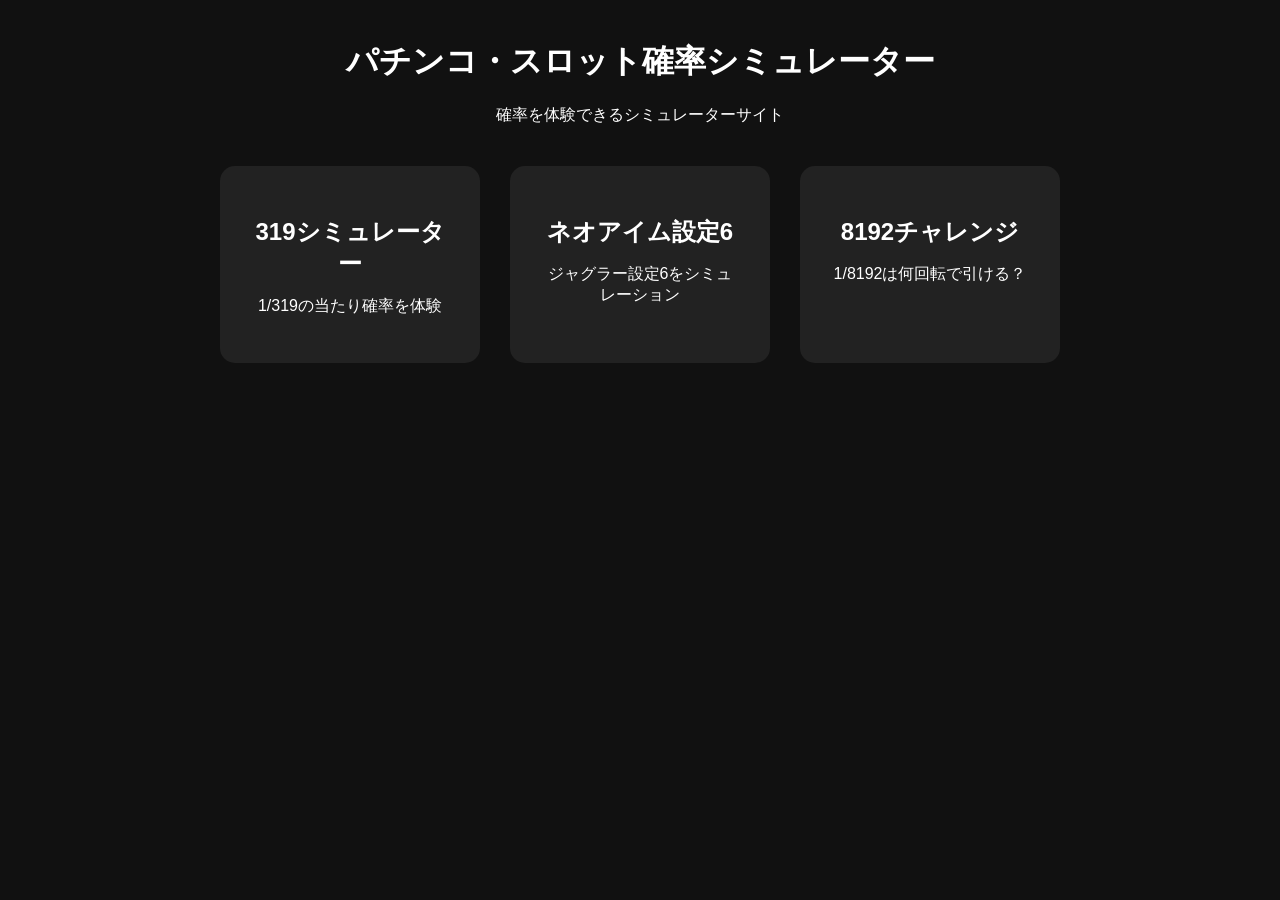
<file: index.html>
<!DOCTYPE html>
<html>

<head>

<meta charset="UTF-8">

<title>確率シミュレーター</title>

<link rel="stylesheet" href="style.css">

</head>

<body>

<h1>パチンコ・スロット確率シミュレーター</h1>

<p>確率を体験できるシミュレーターサイト</p>

<div class="menu">

<a href="319.html" class="card">
<h2>319シミュレーター</h2>
<p>1/319の当たり確率を体験</p>
</a>

<a href="neoim6.html" class="card">
<h2>ネオアイム設定6</h2>
<p>ジャグラー設定6をシミュレーション</p>
</a>

<a href="8192.html" class="card">
<h2>8192チャレンジ</h2>
<p>1/8192は何回転で引ける？</p>
</a>

</div>

</body>

</html>
</file>
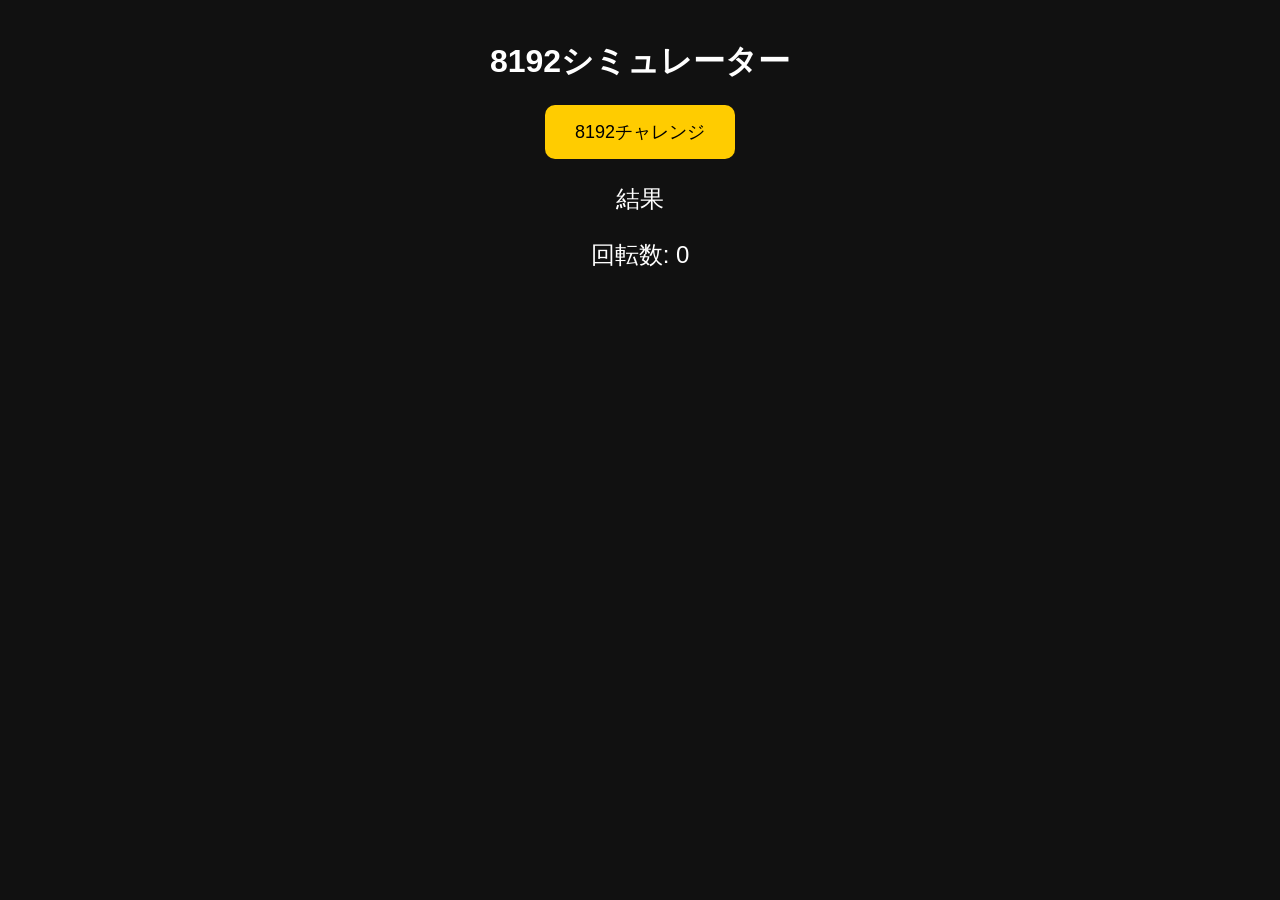
<file: 8192.html>
<!DOCTYPE html>
<html>

<head>

<meta charset="UTF-8">

<title>8192シミュレーター</title>

<link rel="stylesheet" href="8192.css">

</head>

<body>

<h1>8192シミュレーター</h1>

<button onclick="start8192()">8192チャレンジ</button>

<p id="result">結果</p>

<p>回転数: <span id="game">0</span></p>

<script src="8192.js"></script>

</body>

</html>
</file>
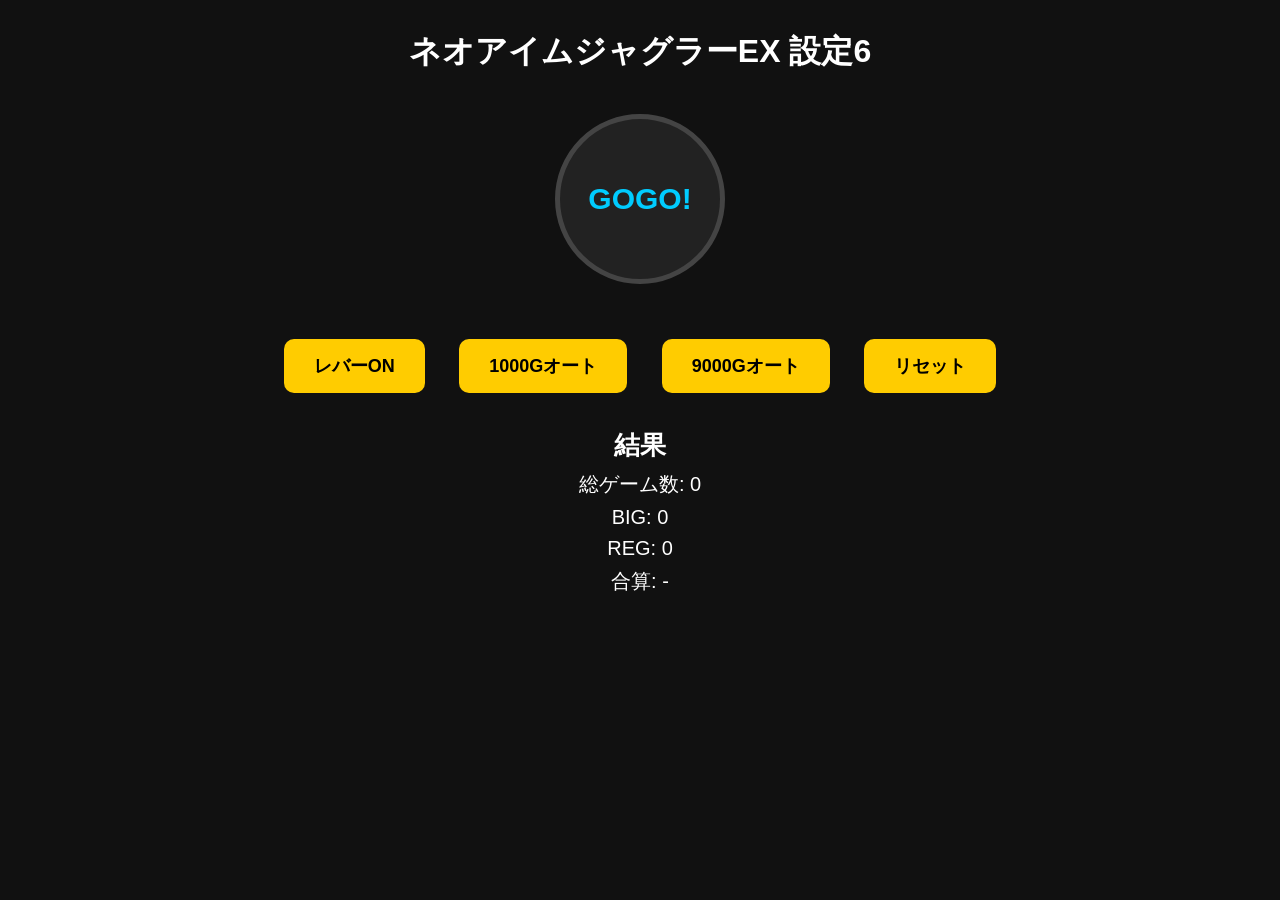
<file: neoim6.html>
<!DOCTYPE html>
<html>

<head>

<meta charset="UTF-8">

<title>ネオアイムジャグラーEX 設定6</title>

<link rel="stylesheet" href="neoim6.css">

</head>

<body>

<h1>ネオアイムジャグラーEX 設定6</h1>

<div id="gogo">GOGO!</div>

<button onclick="spin()">レバーON</button>

<button onclick="auto1000()">1000Gオート</button>

<button onclick="auto9000()">9000Gオート</button>

<button onclick="resetGame()">リセット</button>

<p id="result">結果</p>

<p>総ゲーム数: <span id="game">0</span></p>
<p>BIG: <span id="big">0</span></p>
<p>REG: <span id="reg">0</span></p>
<p>合算: <span id="rate">-</span></p>

<script src="neoim6.js"></script>

</body>

</html>
</file>
<file: style.css>
body{

font-family: Arial, sans-serif;
text-align:center;

background:#111;
color:white;

}

h1{

margin-top:40px;

}

.menu{

display:flex;
justify-content:center;
gap:30px;

margin-top:40px;

}

.card{

background:#222;

padding:30px;

width:200px;

border-radius:15px;

text-decoration:none;

color:white;

transition:0.3s;

}

.card:hover{

background:#444;

transform:scale(1.05);

}

h2{

margin-bottom:10px;

}
</file>
<file: 8192.css>
body{

text-align:center;
font-family: Arial, sans-serif;

background:#111;
color:white;

}

h1{

margin-top:40px;

}

button{

padding:15px 30px;
font-size:18px;

border:none;
border-radius:10px;

background:#ffcc00;

cursor:pointer;

}

button:hover{

background:#ffaa00;

}

p{

font-size:24px;

}
</file>
<file: neoim6.css>
/* 背景 */

body{
text-align:center;
font-family: Arial, sans-serif;
background:#111;
color:white;
}

/* タイトル */

h1{
margin-top:30px;
font-size:32px;
}

/* GOGOランプ */

#gogo{

margin:40px auto;

width:160px;
height:160px;

border-radius:50%;

background:#222;

display:flex;
align-items:center;
justify-content:center;

font-size:30px;
font-weight:bold;

color:#00ccff;

border:5px solid #444;

transition:0.3s;

}

/* ペカ */

.hit{

background:#ff00ff;

color:white;

box-shadow:
0 0 20px #ff00ff,
0 0 40px #ff00ff,
0 0 60px #ff00ff,
0 0 100px #ff00ff;

animation:gogoPulse 1s infinite alternate;

}

/* ペカのアニメーション */

@keyframes gogoPulse{

from{

transform:scale(1);

}

to{

transform:scale(1.08);

}

}

/* ボタン */

button{

margin:15px;

padding:15px 30px;

font-size:18px;

border:none;

border-radius:10px;

background:#ffcc00;

cursor:pointer;

font-weight:bold;

}

/* ボタンホバー */

button:hover{

background:#ffaa00;

transform:scale(1.05);

}

/* 結果 */

#result{

font-size:26px;

margin-top:20px;

font-weight:bold;

}

/* データ */

p{

font-size:20px;

margin:8px;

}
</file>
